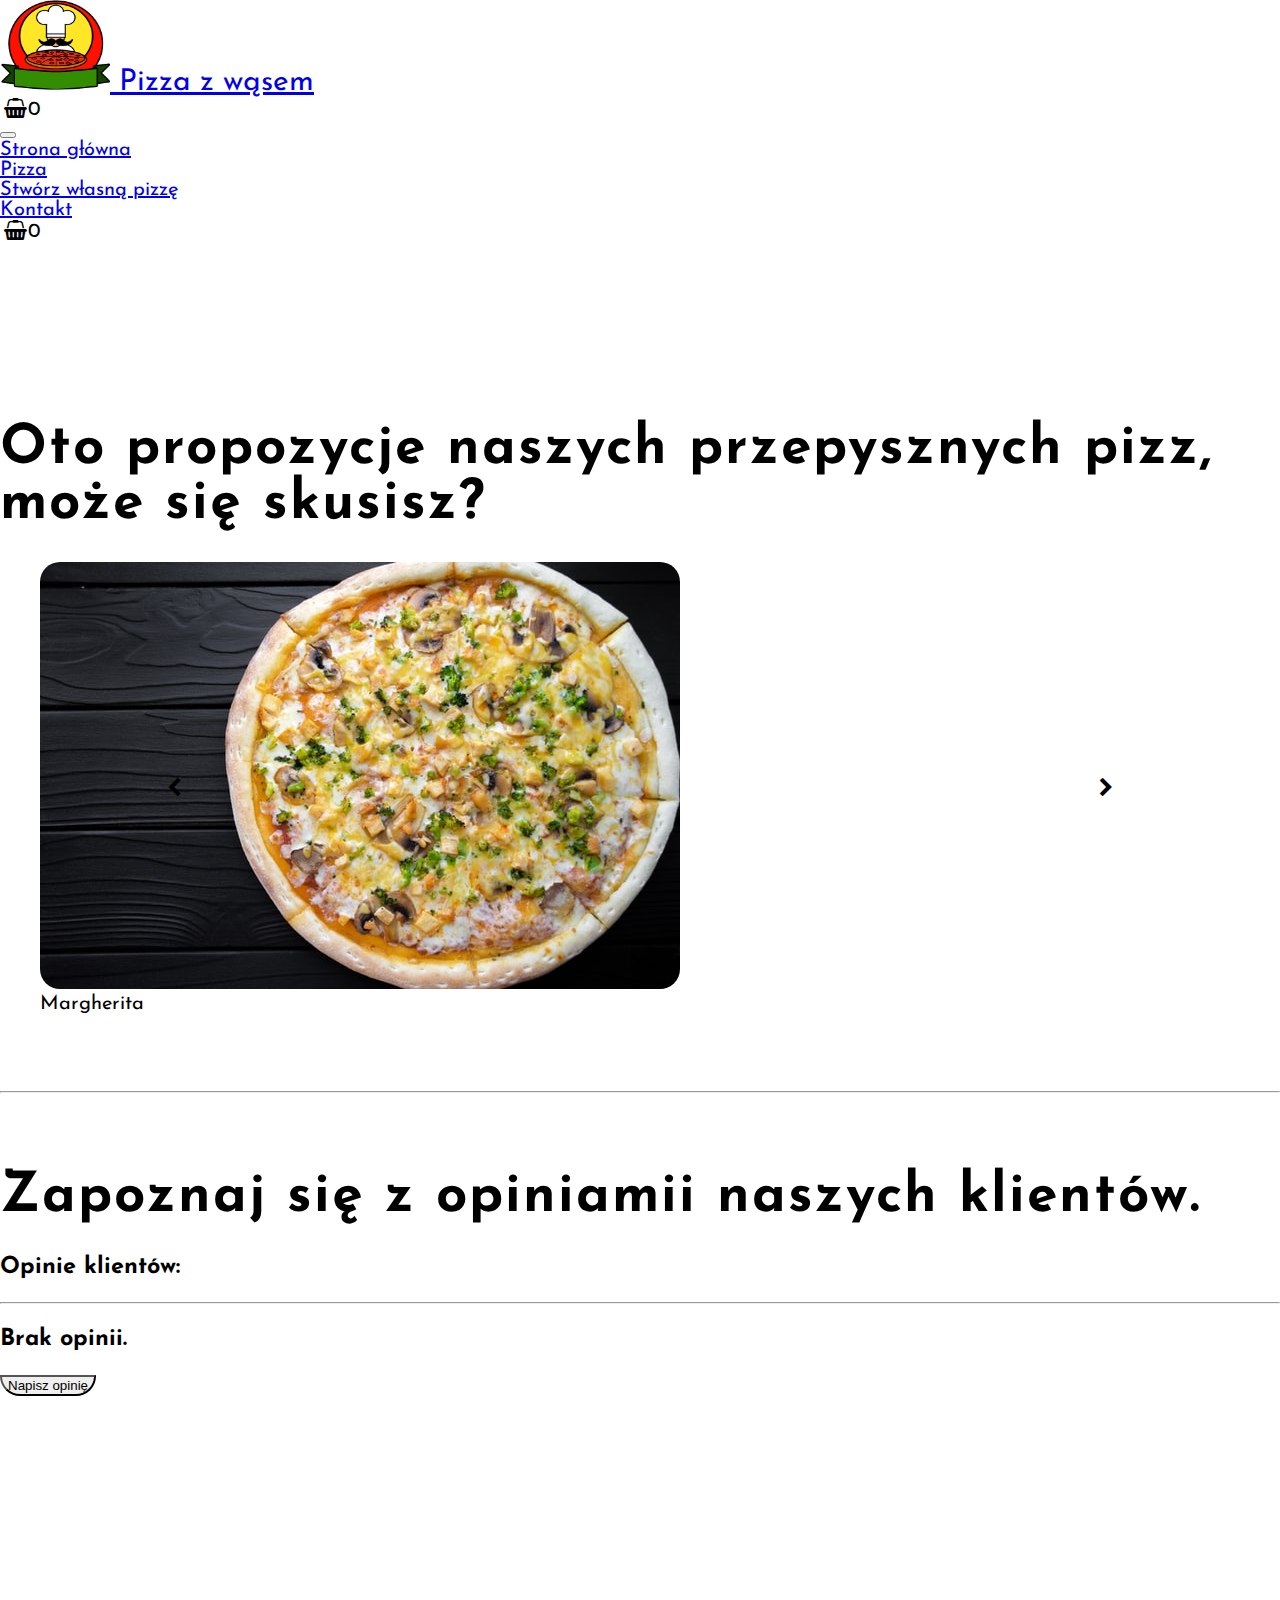
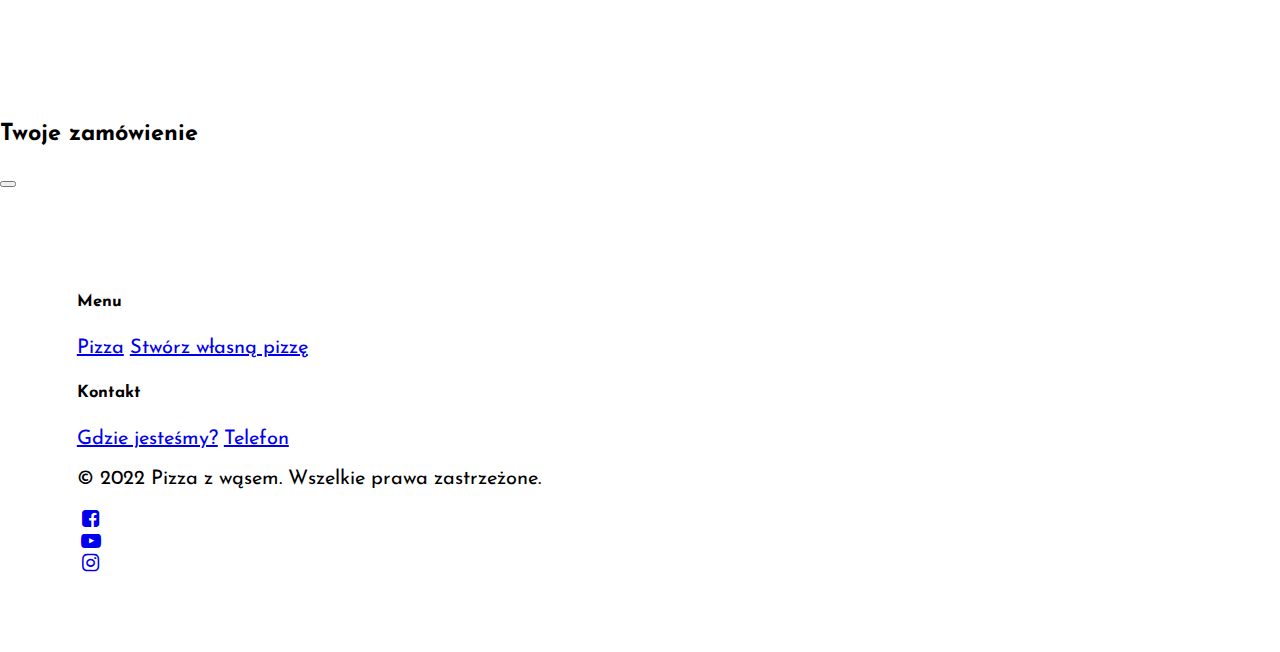
<file: index.html>
<!DOCTYPE html>
<html lang="pl">
    <head>
        <meta charset="UTF-8">
        <meta http-equiv="X-UA-Compatible" content="IE=edge">
        <meta name="viewport" content="width=device-width, initial-scale=1.0">
        <title>Pizza z wąsem</title>

        <link href="https://cdn.jsdelivr.net/npm/bootstrap@5.1.3/dist/css/bootstrap.min.css" rel="stylesheet" integrity="sha384-1BmE4kWBq78iYhFldvKuhfTAU6auU8tT94WrHftjDbrCEXSU1oBoqyl2QvZ6jIW3" crossorigin="anonymous">
        <link rel="stylesheet" href="./style.css">
        <link href="https://fonts.googleapis.com/css2?family=Josefin+Sans:wght@400;700&display=swap" rel="stylesheet">
        <link rel="stylesheet" href="./fontello/css/fontello.css">
    </head>
   
    <body onload="setInterval(slider, 5000)">    
        <header class="navbar-mb">
            <nav class="navbar navbar-expand-lg navbar-light bg-light fixed-top">
                <div class="container-fluid">
                    <a class="navbar-brand m-0 logo-fs" style="font-size: 30px;" href="./index.html"><img class="logo-brand-fs" src="./logo.png" alt="" width="110" height="90"> Pizza z wąsem</a>
                    <div class="d-lg-none" style="width: 125px">
                        <a class="text-dark link-hover text-decoration-none" data-bs-toggle="offcanvas" data-bs-target="#offcanvasRight" aria-controls="offcanvasRight"><i class="icon-shopping-basket fs-2"></i></a><span class="text-dark fs-2 user-select-none" style="width: 82px;">0</span>
                    </div>
                    <button class="navbar-toggler" type="button" data-bs-toggle="collapse" data-bs-target="#navbar" aria-controls="navbarNav" aria-label="Toggle navigation">
                        <span class="navbar-toggler-icon"></span>
                    </button>
                    <div class="collapse navbar-collapse justify-content-center" id="navbar">
                        <ul class="navbar-nav">
                            <li class="nav-item">
                                <a class="nav-link link-hover text-dark me-2" href="./index.html">Strona główna</a>
                            </li>
                            <li class="nav-item">
                                <a class="nav-link link-hover text-dark me-2" href="./pizza_page.html">Pizza</a>
                            </li>
                            <li class="nav-item">
                                <a class="nav-link link-hover text-dark me-2" href="./create_own_pizza.html">Stwórz własną pizzę</a>
                            </li>
                            <li class="nav-item">
                                <a class="nav-link link-hover text-dark me-5" href="./contact.html">Kontakt</a>
                            </li>
                        </ul>
                        <div class="d-none d-lg-block" style="width: 125px">
                            <a class="text-dark link-hover text-decoration-none" data-bs-toggle="offcanvas" data-bs-target="#offcanvasRight" aria-controls="offcanvasRight"><i class="icon-shopping-basket fs-2"></i></a><span class="text-dark fs-2 user-select-none" style="width: 82px;">0</span>
                        </div>
                    </div>
                </div>
            </nav>
        </header> 

        <main>
            <div class="container text-center text-dark">
                <section>
                    <header class="col-10 offset-1">                       
                        <h1 class="mt-5 mb-5">Oto propozycje naszych przepysznych pizz, może się skusisz?</h1>                                            
                    </header>                   
                    <figure>
                        <div class="slider-img">
                            <img class="slider col-10 border-radius" src="./pizza_images/pizza1.jpg" alt="Pizza">  
                            <div class="arrow-left"><i class="icon-left-open  fs-1 text-light opacity-75" style="cursor: pointer;"></i></div>
                            <div class="arrow-right" ><i class="icon-right-open fs-1 text-light opacity-75" style="cursor: pointer;"></i></div>
                        </div>
                        <figcaption class="sliderName mt-3 fs-3">
                            Margherita
                        </figcaption>
                    </figure>                                 
                </section>
                <hr class="hr-my col-10 offset-1">
                <section>
                    <header class="col-10 offset-1">
                        <h2>Zapoznaj się z opiniamii naszych klientów.</h2>
                    </header>
                    <div class="d-flex justify-content-center" style="height: 444px;">
                        <div class="opinions border border-1 border-radius p-2 col-10 bg-light position-relative" style="border-color:  rgba(0,0,0,.125);">                          
                            <h3 class="h2">Opinie klientów:</h2>  
                            <hr>
                            <div class="users-opinions">
                                <h3 class="my-5">Brak opinii.</h3>
                            </div>   
                            <ul class="users-opinions-list text-start list-unstyled overflow-auto" style="max-height: 300px;"></ul>             
                            <button class="btn btn-dark btn-add-opinion position-absolute fixed-bottom btn-border-radius" type="button" onclick="addOpinion()">Napisz opinię</button>                                         
                        </div> 
                    </div>
                </section>
                <aside>
                    <div class="offcanvas offcanvas-end bg-light" tabindex="-1" id="offcanvasRight" aria-labelledby="offcanvasRightLabel">
                        <div class="offcanvas-header ">
                            <h3 class="offcanvas-title h2" id="offcanvasRightLabel">Twoje zamówienie</h3>
                            <button type="button" class="btn-close text-reset" data-bs-dismiss="offcanvas" aria-label="Close"></button>
                        </div>
                        <div class="offcanvas-body">
                            
                        </div>
                    </div>
                </aside>
            </div>
        </main>

        <footer class="footer-edit bg-light text-dark mt-5">
            <div class="row">
                <div class="col-sm-6 col-xl-2 m-0 mb-5 mb-xl-0">
                    <h5 class="fw-bold p-0"> Menu</h5>
                    <a class="d-block text-decoration-none text-dark link-hover" href="./pizza_page.html">Pizza</a>
                    <a class="d-block text-decoration-none text-dark link-hover" href="./create_own_pizza.html">Stwórz własną pizzę</a>
                </div>
                <div class="col-sm-6 col-xl-2 m-0 mb-5 mb-xl-0">
                    <h5 class="fw-bold p-0">Kontakt</h5>
                    <a class="d-block text-decoration-none text-dark link-hover" href="./contact.html">Gdzie jesteśmy?</a>
                    <a class="d-block text-decoration-none text-dark link-hover" href="./contact.html">Telefon</a>
                </div>
                <div class="col-sm-12 order-5 order-xl-0 mt-5 mt-xl-0 col-xl-2 offset-xl-1 text-xl-center">
                    <p class="text-dark">&copy; 2022 Pizza z wąsem. Wszelkie prawa zastrzeżone.</p>
                </div>
                <div class="col-2 col-sm-2 col-xl-1 offset-xl-2 text-xl-center fs-1">
                    <a class="text-decoration-none text-dark link-hover" href="https://www.facebook.com/" target="_blank"><i class="icon-facebook-squared"></i></a>
                </div>
                <div class="col-2 col-sm-2 col-xl-1 text-xl-center fs-1">
                    <a class="text-decoration-none text-dark link-hover" href="https://www.youtube.com/" target="_blank"><i class="icon-youtube-play"></i></a>
                </div>
                <div class="col-2 col-sm-2 col-xl-1 text-xl-center fs-1">
                    <a class="text-decoration-none text-dark link-hover" href="https://www.instagram.com/" target="_blank"><i class="icon-instagram"></i></a>
                </div>
            </div>
        </footer>
     
        <script src="https://cdn.jsdelivr.net/npm/bootstrap@5.1.3/dist/js/bootstrap.bundle.min.js" integrity="sha384-ka7Sk0Gln4gmtz2MlQnikT1wXgYsOg+OMhuP+IlRH9sENBO0LRn5q+8nbTov4+1p" crossorigin="anonymous"></script>
        <script src="script.js"></script>
    </body>
</html>
</file>
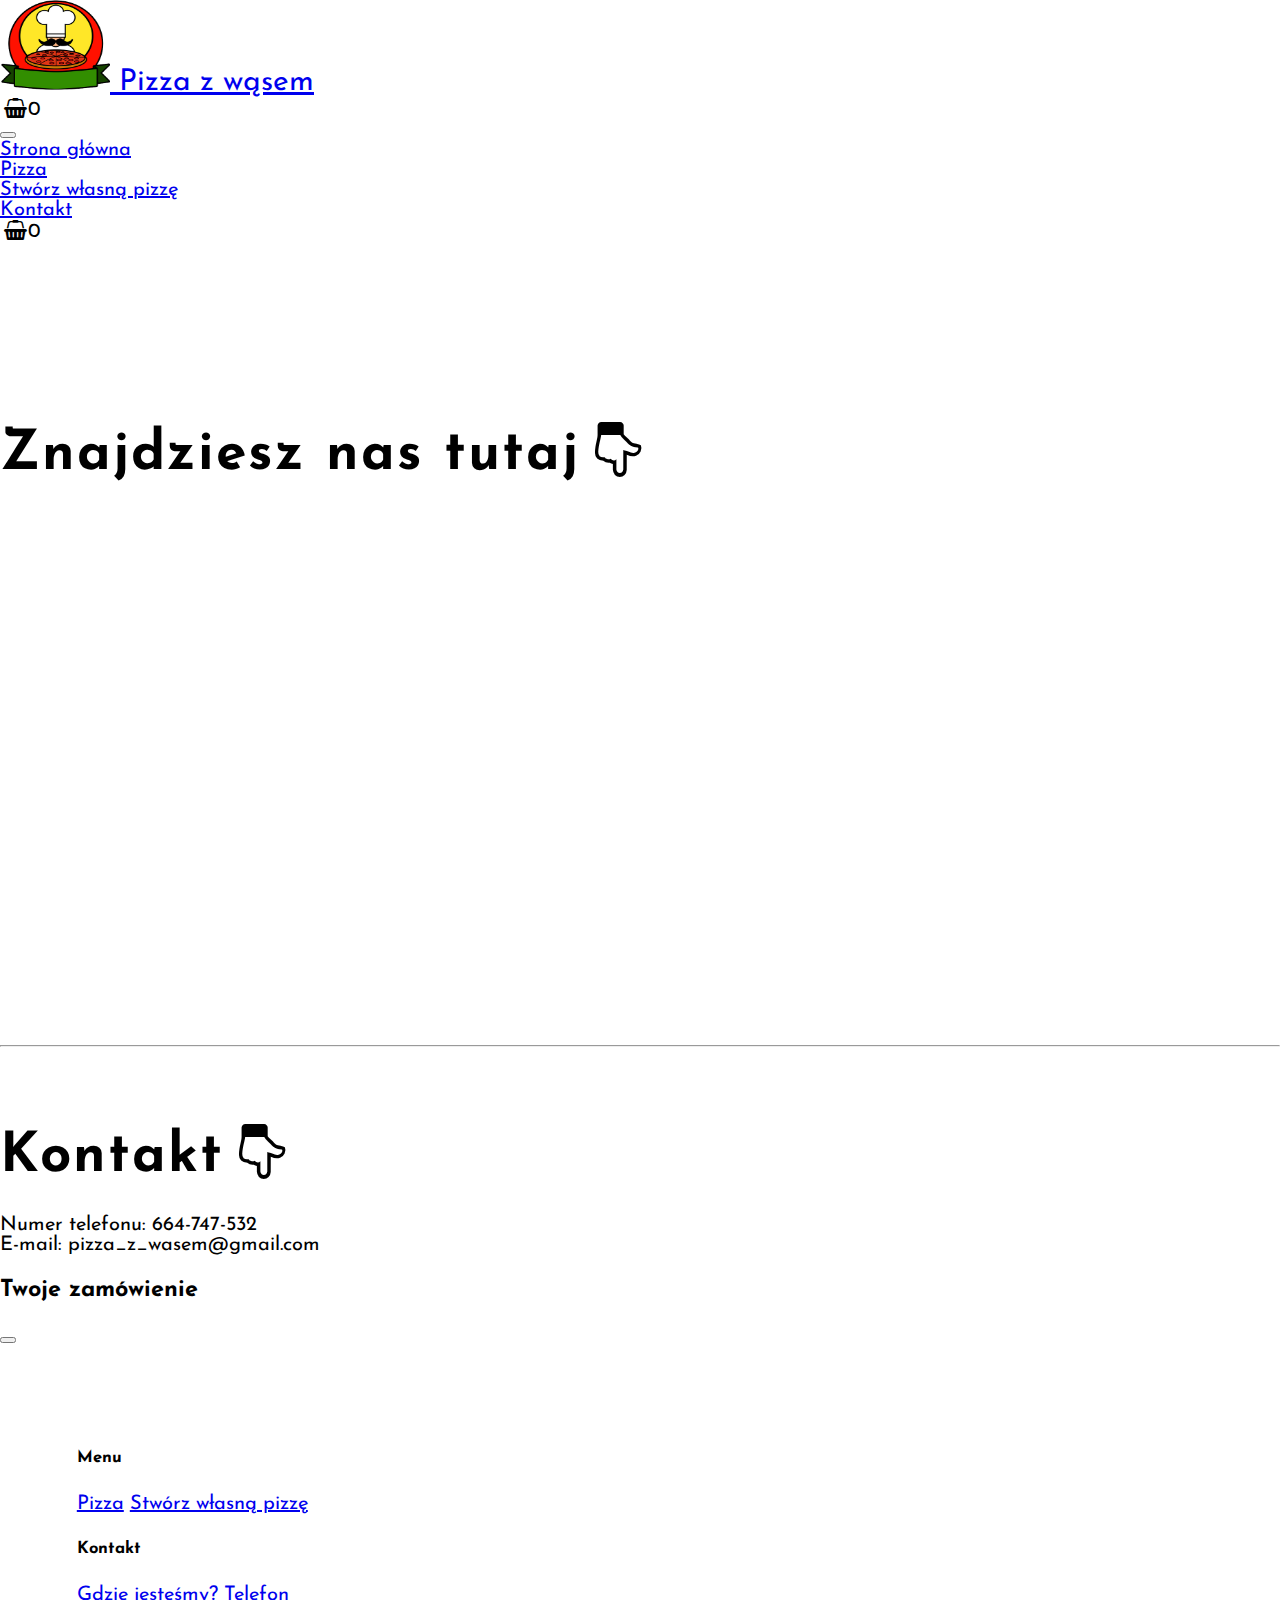
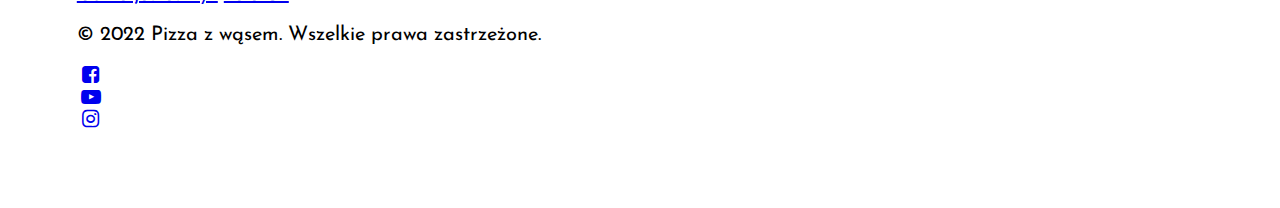
<file: contact.html>
<!DOCTYPE html>
<html lang="pl">
    <head>
        <meta charset="UTF-8">
        <meta http-equiv="X-UA-Compatible" content="IE=edge">
        <meta name="viewport" content="width=device-width, initial-scale=1.0">
        <title>Pizza z wąsem</title>

        <link href="https://cdn.jsdelivr.net/npm/bootstrap@5.1.3/dist/css/bootstrap.min.css" rel="stylesheet" integrity="sha384-1BmE4kWBq78iYhFldvKuhfTAU6auU8tT94WrHftjDbrCEXSU1oBoqyl2QvZ6jIW3" crossorigin="anonymous">
        <link rel="stylesheet" href="./style.css">
        <link href="https://fonts.googleapis.com/css2?family=Josefin+Sans:wght@400;700&display=swap" rel="stylesheet">
        <link rel="stylesheet" href="./fontello/css/fontello.css">
    </head>
   
    <body>    
        <header class="navbar-mb">
            <nav class="navbar navbar-expand-lg navbar-light bg-light fixed-top">
                <div class="container-fluid">
                    <a class="navbar-brand m-0 logo-fs" style="font-size: 30px;" href="./index.html"><img class="logo-brand-fs" src="./logo.png" alt="" width="110" height="90"> Pizza z wąsem</a>
                    <div class="d-lg-none" style="width: 125px">
                        <a class="text-dark link-hover text-decoration-none" data-bs-toggle="offcanvas" data-bs-target="#offcanvasRight" aria-controls="offcanvasRight"><i class="icon-shopping-basket fs-2"></i></a><span class="text-dark fs-2 user-select-none" style="width: 82px;">0</span>
                    </div>
                    <button class="navbar-toggler" type="button" data-bs-toggle="collapse" data-bs-target="#navbar" aria-controls="navbarNav" aria-label="Toggle navigation">
                        <span class="navbar-toggler-icon"></span>
                    </button>
                    <div class="collapse navbar-collapse justify-content-center" id="navbar">
                        <ul class="navbar-nav">
                            <li class="nav-item">
                                <a class="nav-link link-hover text-dark me-2" href="./index.html">Strona główna</a>
                            </li>
                            <li class="nav-item">
                                <a class="nav-link link-hover text-dark me-2" href="./pizza_page.html">Pizza</a>
                            </li>
                            <li class="nav-item">
                                <a class="nav-link link-hover text-dark me-2" href="./create_own_pizza.html">Stwórz własną pizzę</a>
                            </li>
                            <li class="nav-item">
                                <a class="nav-link link-hover text-dark me-5" href="./contact.html">Kontakt</a>
                            </li>
                        </ul>
                        <div class="d-none d-lg-block" style="width: 125px">
                            <a class="text-dark link-hover text-decoration-none" data-bs-toggle="offcanvas" data-bs-target="#offcanvasRight" aria-controls="offcanvasRight"><i class="icon-shopping-basket fs-2"></i></a><span class="text-dark fs-2 user-select-none" style="width: 82px;">0</span>
                        </div>
                    </div>
                </div>
            </nav>
        </header> 

        <main class="mb-5">
            <div class="container text-center text-dark">
                <section> 
                    <div class="col-12">
                        <header class="text-center">
                            <h1 class="stworzPizzeH1">Znajdziesz nas tutaj<i class="icon-down-hand"></i></h1>
                        </header> 
                        <iframe src="https://www.google.com/maps/embed?pb=!1m18!1m12!1m3!1d2507.2395288494567!2d19.441856616305902!3d51.06712825061807!2m3!1f0!2f0!3f0!3m2!1i1024!2i768!4f13.1!3m3!1m2!1s0x4717555fa075af7b%3A0x3b0b2f254071c6f2!2splac%203%20Maja%2C%2097-500%20Radomsko!5e0!3m2!1spl!2spl!4v1640969311524!5m2!1spl!2spl" width="100%" height="450" style="border:0;" allowfullscreen="" loading="lazy"></iframe>
                    </div>
                </section>
                <hr class="hr-my">
                <section>
                    <div class="col-12">
                        <header class="text-center">
                            <h1>Kontakt<i class="icon-down-hand"></i></h1>
                        </header> 
                        <ul class="fs-4 text-start">
                            <li>Numer telefonu: 664-747-532</li>
                            <li>E-mail: pizza_z_wasem@gmail.com</li>
                        </ul>
                    </div>
                </section> 
                <aside>
                    <div class="offcanvas offcanvas-end bg-light" tabindex="-1" id="offcanvasRight" aria-labelledby="offcanvasRightLabel">
                        <div class="offcanvas-header ">
                            <h3 class="offcanvas-title h2" id="offcanvasRightLabel">Twoje zamówienie</h3>
                            <button type="button" class="btn-close text-reset" data-bs-dismiss="offcanvas" aria-label="Close"></button>
                        </div>
                        <div class="offcanvas-body">
                            
                        </div>
                    </div>
                </aside>
            </div>
        </main>

        <footer class="footer-edit bg-light text-dark mt-5">
            <div class="row">
                <div class="col-sm-6 col-xl-2 m-0 mb-5 mb-xl-0">
                    <h5 class="fw-bold p-0"> Menu</h5>
                    <a class="d-block text-decoration-none text-dark link-hover" href="./pizza_page.html">Pizza</a>
                    <a class="d-block text-decoration-none text-dark link-hover" href="./create_own_pizza.html">Stwórz własną pizzę</a>
                </div>
                <div class="col-sm-6 col-xl-2 m-0 mb-5 mb-xl-0">
                    <h5 class="fw-bold p-0">Kontakt</h5>
                    <a class="d-block text-decoration-none text-dark link-hover" href="./contact.html">Gdzie jesteśmy?</a>
                    <a class="d-block text-decoration-none text-dark link-hover" href="./contact.html">Telefon</a>
                </div>
                <div class="col-sm-12 order-5 order-xl-0 mt-5 mt-xl-0 col-xl-2 offset-xl-1 text-xl-center">
                    <p class="text-dark">&copy; 2022 Pizza z wąsem. Wszelkie prawa zastrzeżone.</p>
                </div>
                <div class="col-2 col-sm-2 col-xl-1 offset-xl-2 text-xl-center fs-1">
                    <a class="text-decoration-none text-dark link-hover" href="https://www.facebook.com/" target="_blank"><i class="icon-facebook-squared"></i></a>
                </div>
                <div class="col-2 col-sm-2 col-xl-1 text-xl-center fs-1">
                    <a class="text-decoration-none text-dark link-hover" href="https://www.youtube.com/" target="_blank"><i class="icon-youtube-play"></i></a>
                </div>
                <div class="col-2 col-sm-2 col-xl-1 text-xl-center fs-1">
                    <a class="text-decoration-none text-dark link-hover" href="https://www.instagram.com/" target="_blank"><i class="icon-instagram"></i></a>
                </div>
            </div>
        </footer>
     
        <script src="https://cdn.jsdelivr.net/npm/bootstrap@5.1.3/dist/js/bootstrap.bundle.min.js" integrity="sha384-ka7Sk0Gln4gmtz2MlQnikT1wXgYsOg+OMhuP+IlRH9sENBO0LRn5q+8nbTov4+1p" crossorigin="anonymous"></script>
        <script src="script.js"></script>
    </body>
</html>
</file>
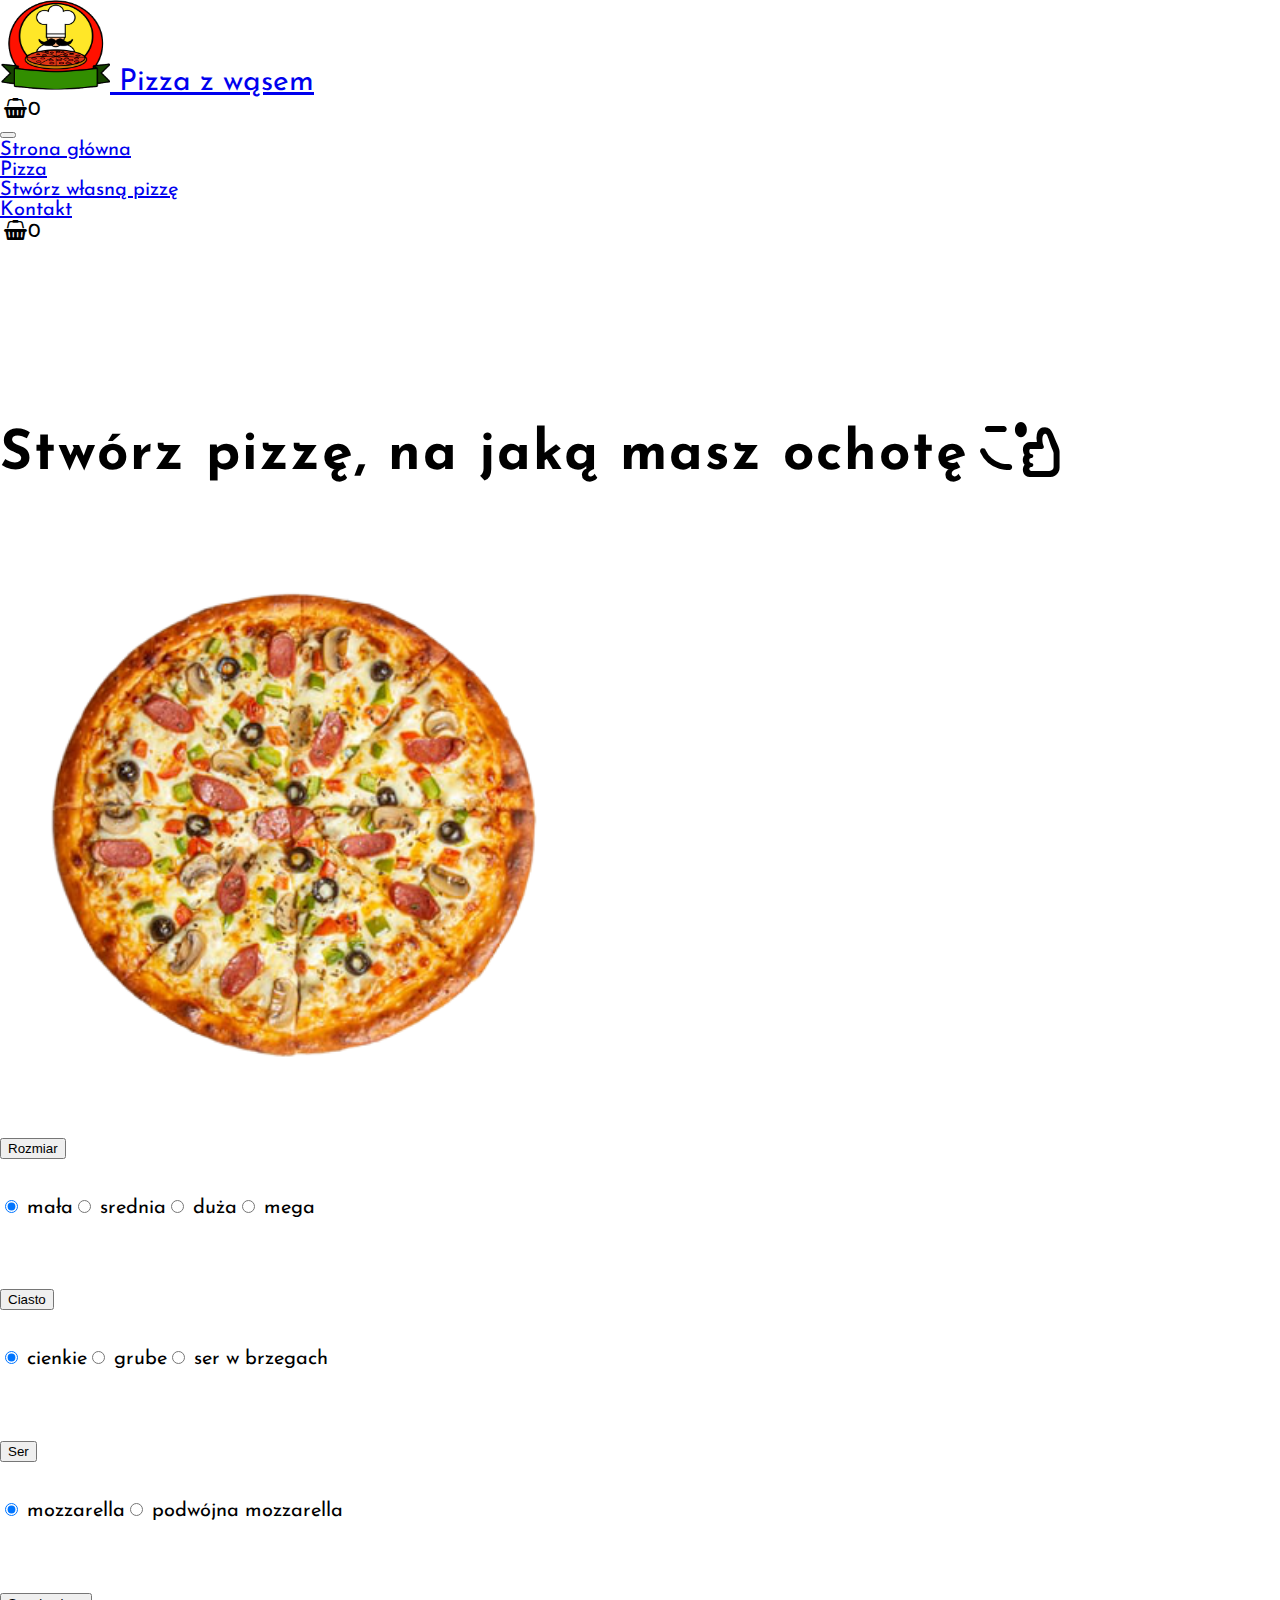
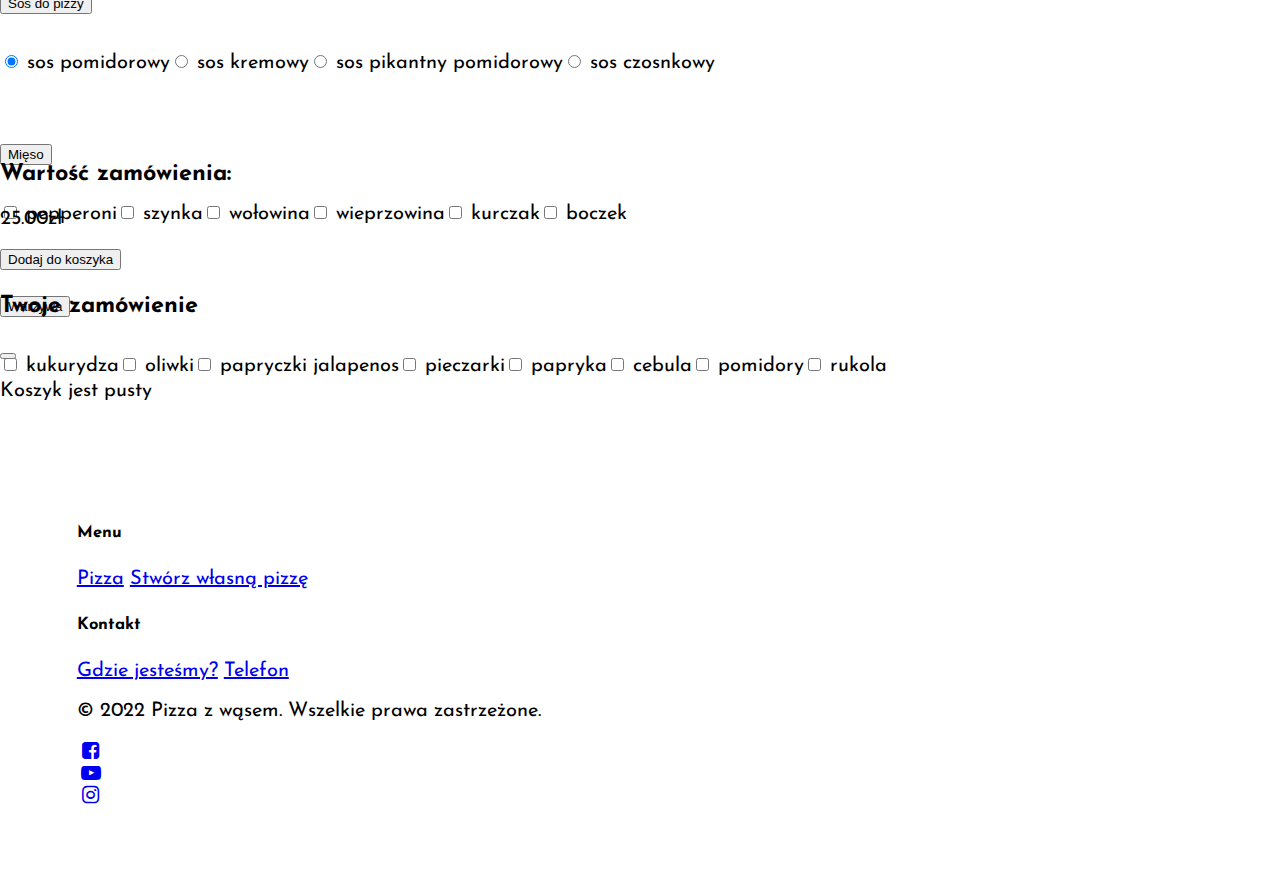
<file: create_own_pizza.html>
<!DOCTYPE html>
<html lang="pl">
    <head>
        <meta charset="UTF-8">
        <meta http-equiv="X-UA-Compatible" content="IE=edge">
        <meta name="viewport" content="width=device-width, initial-scale=1.0">
        <title>Pizza z wąsem</title>

        <link href="https://cdn.jsdelivr.net/npm/bootstrap@5.1.3/dist/css/bootstrap.min.css" rel="stylesheet" integrity="sha384-1BmE4kWBq78iYhFldvKuhfTAU6auU8tT94WrHftjDbrCEXSU1oBoqyl2QvZ6jIW3" crossorigin="anonymous">
        <link rel="stylesheet" href="./style.css">
        <link href="https://fonts.googleapis.com/css2?family=Josefin+Sans:wght@400;700&display=swap" rel="stylesheet">
        <link rel="stylesheet" href="./fontello/css/fontello.css">
    </head>
   
    <body onload="ingredientsToYourOwnPizza(), yourOwnPizzaChecked()">    
        <header class="navbar-mb">
            <nav class="navbar navbar-expand-lg navbar-light bg-light fixed-top">
                <div class="container-fluid">
                    <a class="navbar-brand m-0 logo-fs" style="font-size: 30px;" href="./index.html"><img class="logo-brand-fs" src="./logo.png" alt="" width="110" height="90"> Pizza z wąsem</a>
                    <div class="d-lg-none" style="width: 125px">
                        <a class="text-dark link-hover text-decoration-none" data-bs-toggle="offcanvas" data-bs-target="#offcanvasRight" aria-controls="offcanvasRight"><i class="icon-shopping-basket fs-2"></i></a><span class="text-dark fs-2 user-select-none order-counter" style="width: 82px;">0</span>
                    </div>
                    <button class="navbar-toggler" type="button" data-bs-toggle="collapse" data-bs-target="#navbar" aria-controls="navbarNav" aria-label="Toggle navigation">
                        <span class="navbar-toggler-icon"></span>
                    </button>
                    <div class="collapse navbar-collapse justify-content-center" id="navbar">
                        <ul class="navbar-nav">
                            <li class="nav-item">
                                <a class="nav-link link-hover text-dark me-2" href="./index.html">Strona główna</a>
                            </li>
                            <li class="nav-item">
                                <a class="nav-link link-hover text-dark me-2" href="./pizza_page.html">Pizza</a>
                            </li>
                            <li class="nav-item">
                                <a class="nav-link link-hover text-dark me-2" href="./create_own_pizza.html">Stwórz własną pizzę</a>
                            </li>
                            <li class="nav-item">
                                <a class="nav-link link-hover text-dark me-5" href="./contact.html">Kontakt</a>
                            </li>
                        </ul>
                        <div class="d-none d-lg-block" style="width: 125px">
                            <a class="text-dark link-hover text-decoration-none" data-bs-toggle="offcanvas" data-bs-target="#offcanvasRight" aria-controls="offcanvasRight"><i class="icon-shopping-basket fs-2"></i></a><span class="text-dark fs-2 user-select-none order-counter" style="width: 82px;">0</span>
                        </div>
                    </div>
                </div>
            </nav>
        </header> 

        <main>
            <div class="text-center text-dark overflow-hidden">
                <section>
                    <header class="col-10 offset-1">                       
                        <h1 class="mt-5 mb-5">Stwórz pizzę, na jaką masz ochotę<i class="icon-emo-thumbsup"></i></h1>                                            
                    </header>
                    <div class="row own-pizza-mt">
                        <figure class="col-5 mt-5 d-flex justify-content-center">
                            <div class="position-relative" style="height: 483.13px; width: 503.8px;"> 
                                <img src="./pizzaKreator.png" alt="Pizza" width="100%">
                                <div class="own-pizza-div-plus">
                                    <i class="icon-plus own-pizza-plus text-light"></i>
                                </div>
                                <div class="own-pizza-div-minus">
                                    <i class="icon-minus own-pizza-minus text-light"></i>
                                </div>
                            </div>
                        </figure>   
                        <div class="create-own-pizza-ingredients col-6 mt-5 row" style="height: 550px;">

                            <div class="accordion col-2 p-0" id="accordionSize">
                                <div class="accordion-item">
                                    <h2 class="accordion-header" id="headingOne">
                                        <button class="accordion-button bg-light text-dark fw-bold" type="button" data-bs-toggle="collapse" data-bs-target="#collapseOne" aria-expanded="true" aria-controls="collapseOne">Rozmiar</button>
                                    </h2>
                                    <div id="collapseOne" class="accordion-collapse collapse show" aria-labelledby="headingOne" data-bs-parent="#accordionSize">
                                        <div class="accordion-body bg-light size"></div>
                                    </div>
                                </div>
                            </div>

                            <div class="accordion col-2 p-0" id="accordionDough">
                                <div class="accordion-item">
                                    <h2 class="accordion-header" id="headingTwo">
                                        <button class="accordion-button bg-light text-dark fw-bold" type="button" data-bs-toggle="collapse" data-bs-target="#collapseTwo" aria-expanded="true" aria-controls="collapseTwo">Ciasto</button>
                                    </h2>
                                    <div id="collapseTwo" class="accordion-collapse collapse show" aria-labelledby="headingTwo" data-bs-parent="#accordionDough">
                                        <div class="accordion-body bg-light dough"></div>
                                    </div>
                                </div>
                            </div>

                            <div class="accordion col-2 p-0" id="accordionCheese">
                                <div class="accordion-item">
                                    <h2 class="accordion-header" id="headingThree">
                                        <button class="accordion-button bg-light text-dark fw-bold" type="button" data-bs-toggle="collapse" data-bs-target="#collapseThree" aria-expanded="true" aria-controls="collapseThree">Ser</button>
                                    </h2>
                                    <div id="collapseThree" class="accordion-collapse collapse show" aria-labelledby="headingThree" data-bs-parent="#accordionCheese">
                                        <div class="accordion-body bg-light cheese"></div>
                                    </div>
                                </div>
                            </div>

                            <div class="accordion col-2 p-0" id="accordionSauce">
                                <div class="accordion-item">
                                    <h2 class="accordion-header" id="headingFour">
                                        <button class="accordion-button bg-light text-dark fw-bold" type="button" data-bs-toggle="collapse" data-bs-target="#collapseheadingFour" aria-expanded="false" aria-controls="collapseheadingFour">Sos do pizzy</button>
                                    </h2>
                                    <div id="collapseheadingFour" class="accordion-collapse collapse show" aria-labelledby="headingheadingFour" data-bs-parent="#accordionSauce">
                                        <div class="accordion-body bg-light sauce"></div>
                                    </div>
                                </div>
                            </div>
                            
                            <div class="accordion col-2 p-0" id="accordionMeat">
                                <div class="accordion-item">
                                    <h2 class="accordion-header" id="headingFive">
                                        <button class="accordion-button bg-light text-dark fw-bold" type="button" data-bs-toggle="collapse" data-bs-target="#collapseFive" aria-expanded="false" aria-controls="collapseFive">Mięso</button>
                                    </h2>
                                    <div id="collapseFive" class="accordion-collapse collapse show" aria-labelledby="headingFive" data-bs-parent="#accordionMeat">
                                        <div class="accordion-body bg-light meat"></div>
                                    </div>
                                </div>
                            </div>

                            <div class="accordion col-2 p-0" id="accordionVegetable">
                                <div class="accordion-item">
                                    <h2 class="accordion-header" id="headingSix">
                                        <button class="accordion-button bg-light text-dark fw-bold" type="button" data-bs-toggle="collapse" data-bs-target="#collapseSix" aria-expanded="false" aria-controls="collapseSix">Warzywa</button>
                                    </h2>
                                    <div id="collapseSix" class="accordion-collapse collapse show" aria-labelledby="headingSix" data-bs-parent="#accordionVegetable">
                                        <div class="accordion-body bg-light vegetable"></div>
                                    </div>
                                </div>
                            </div>
                        </div> 

                        <div class="own-pizza-mt mb-5 col-2 offset-5 shadow bg-light p-2">
                            <h3 class="h2">Wartość zamówienia:</h3 class="h2">
                            <div class="order-value">
                                <p class="fs-3 fw">0.00zł</p>
                            </div>
                            <div>
                                <button class="btn btn-dark" type="button" onclick="addOrderToBasket()">Dodaj do koszyka</button>
                            </div>
                        </div>        
                    </div>
                </section>
                <aside>
                    <div class="offcanvas offcanvas-end bg-light" tabindex="-1" id="offcanvasRight" aria-labelledby="offcanvasRightLabel">
                        <div class="offcanvas-header ">
                            <h3 class="offcanvas-title h2" id="offcanvasRightLabel">Twoje zamówienie</h3>
                            <button type="button" class="btn-close text-reset" data-bs-dismiss="offcanvas" aria-label="Close"></button>
                        </div>
                        <div class="offcanvas-body m-0 px-3 text-break text-start text-dark">
                            
                            <div class="whole-order-value">
                                <p>Koszyk jest pusty</p>
                            </div>
                            <div class="basket"></div>
                        </div>
                    </div>
                </aside>
            </div>
        </main>

        <footer class="footer-edit bg-light text-dark mt-5">
            <div class="row">
                <div class="col-sm-6 col-xl-2 m-0 mb-5 mb-xl-0">
                    <h5 class="fw-bold p-0"> Menu</h5>
                    <a class="d-block text-decoration-none text-dark link-hover" href="./pizza_page.html">Pizza</a>
                    <a class="d-block text-decoration-none text-dark link-hover" href="./create_own_pizza.html">Stwórz własną pizzę</a>
                </div>
                <div class="col-sm-6 col-xl-2 m-0 mb-5 mb-xl-0">
                    <h5 class="fw-bold p-0">Kontakt</h5>
                    <a class="d-block text-decoration-none text-dark link-hover" href="./contact.html">Gdzie jesteśmy?</a>
                    <a class="d-block text-decoration-none text-dark link-hover" href="./contact.html">Telefon</a>
                </div>
                <div class="col-sm-12 order-5 order-xl-0 mt-5 mt-xl-0 col-xl-2 offset-xl-1 text-xl-center">
                    <p class="text-dark">&copy; 2022 Pizza z wąsem. Wszelkie prawa zastrzeżone.</p>
                </div>
                <div class="col-2 col-sm-2 col-xl-1 offset-xl-2 text-xl-center fs-1">
                    <a class="text-decoration-none text-dark link-hover" href="https://www.facebook.com/" target="_blank"><i class="icon-facebook-squared"></i></a>
                </div>
                <div class="col-2 col-sm-2 col-xl-1 text-xl-center fs-1">
                    <a class="text-decoration-none text-dark link-hover" href="https://www.youtube.com/" target="_blank"><i class="icon-youtube-play"></i></a>
                </div>
                <div class="col-2 col-sm-2 col-xl-1 text-xl-center fs-1">
                    <a class="text-decoration-none text-dark link-hover" href="https://www.instagram.com/" target="_blank"><i class="icon-instagram"></i></a>
                </div>
            </div>
        </footer>
     
        <script src="https://cdn.jsdelivr.net/npm/bootstrap@5.1.3/dist/js/bootstrap.bundle.min.js" integrity="sha384-ka7Sk0Gln4gmtz2MlQnikT1wXgYsOg+OMhuP+IlRH9sENBO0LRn5q+8nbTov4+1p" crossorigin="anonymous"></script>
        <script src="script.js"></script>
    </body>
</html>
</file>
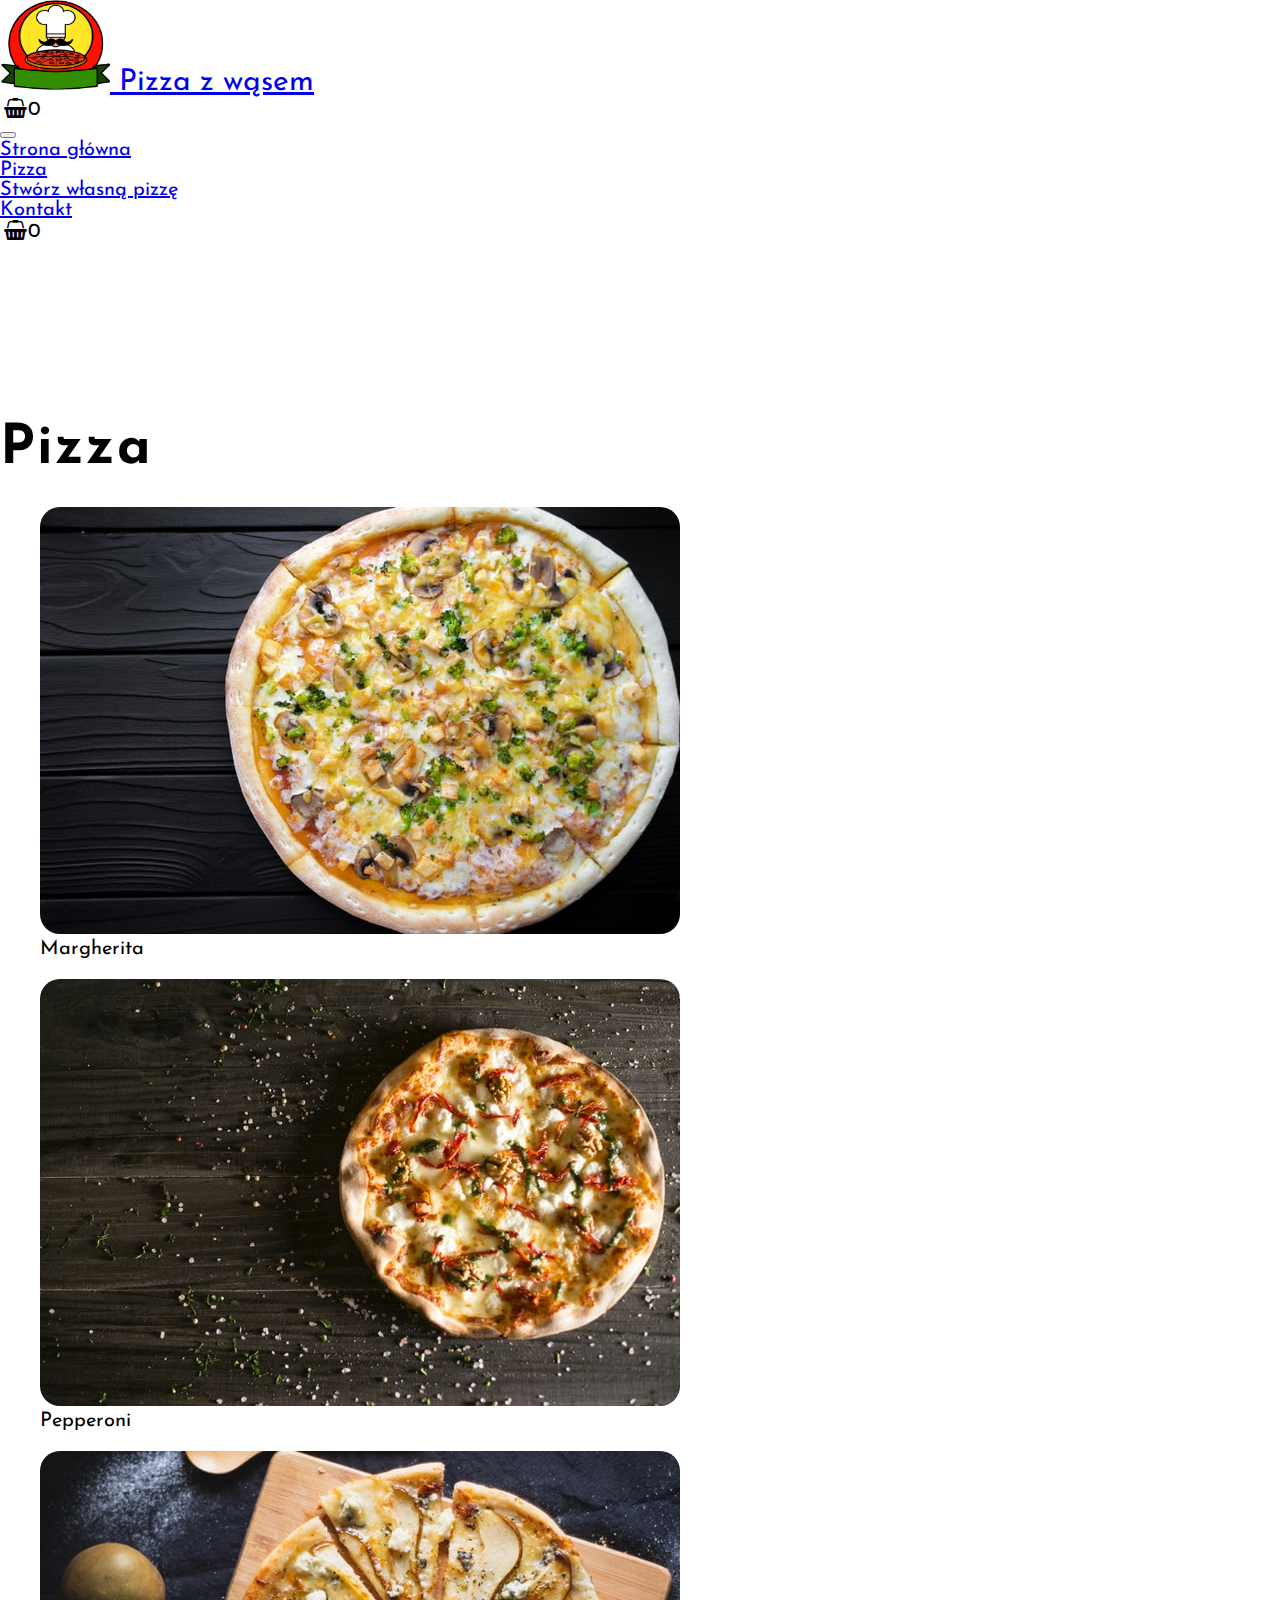
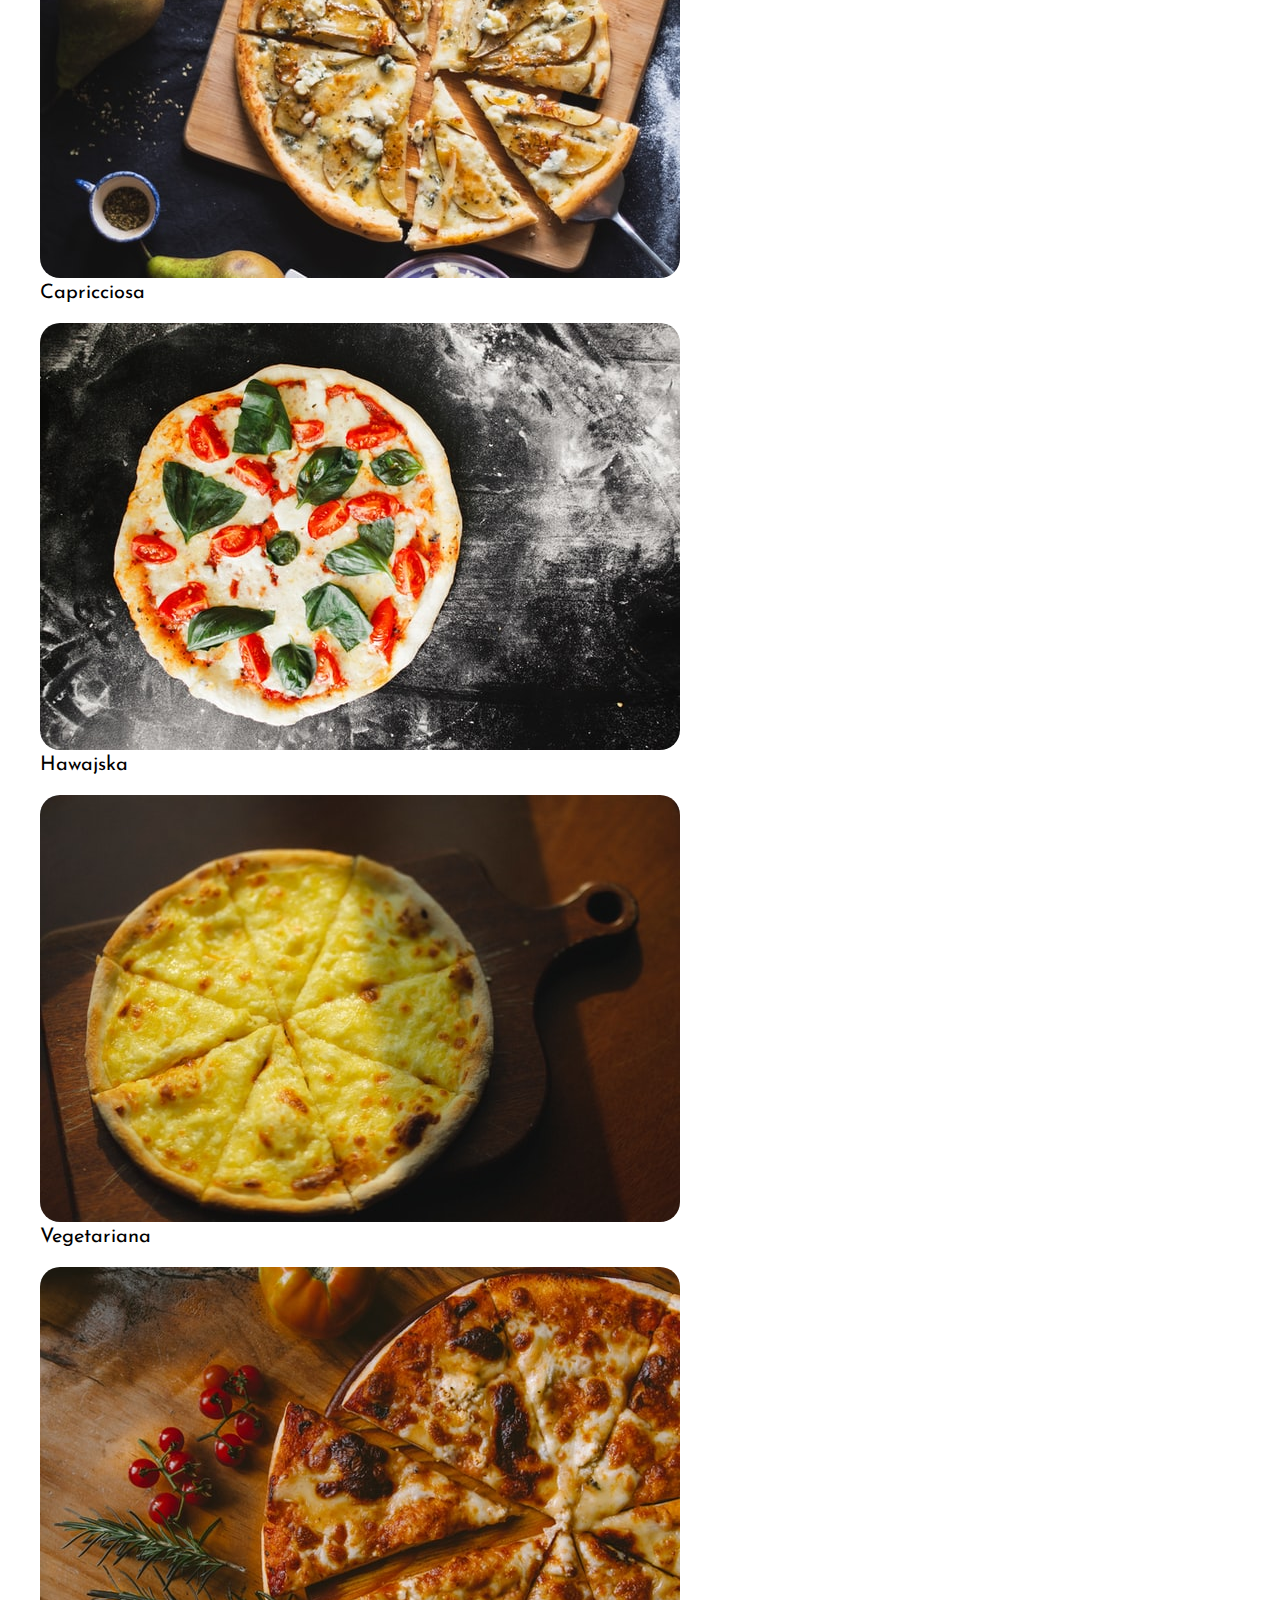
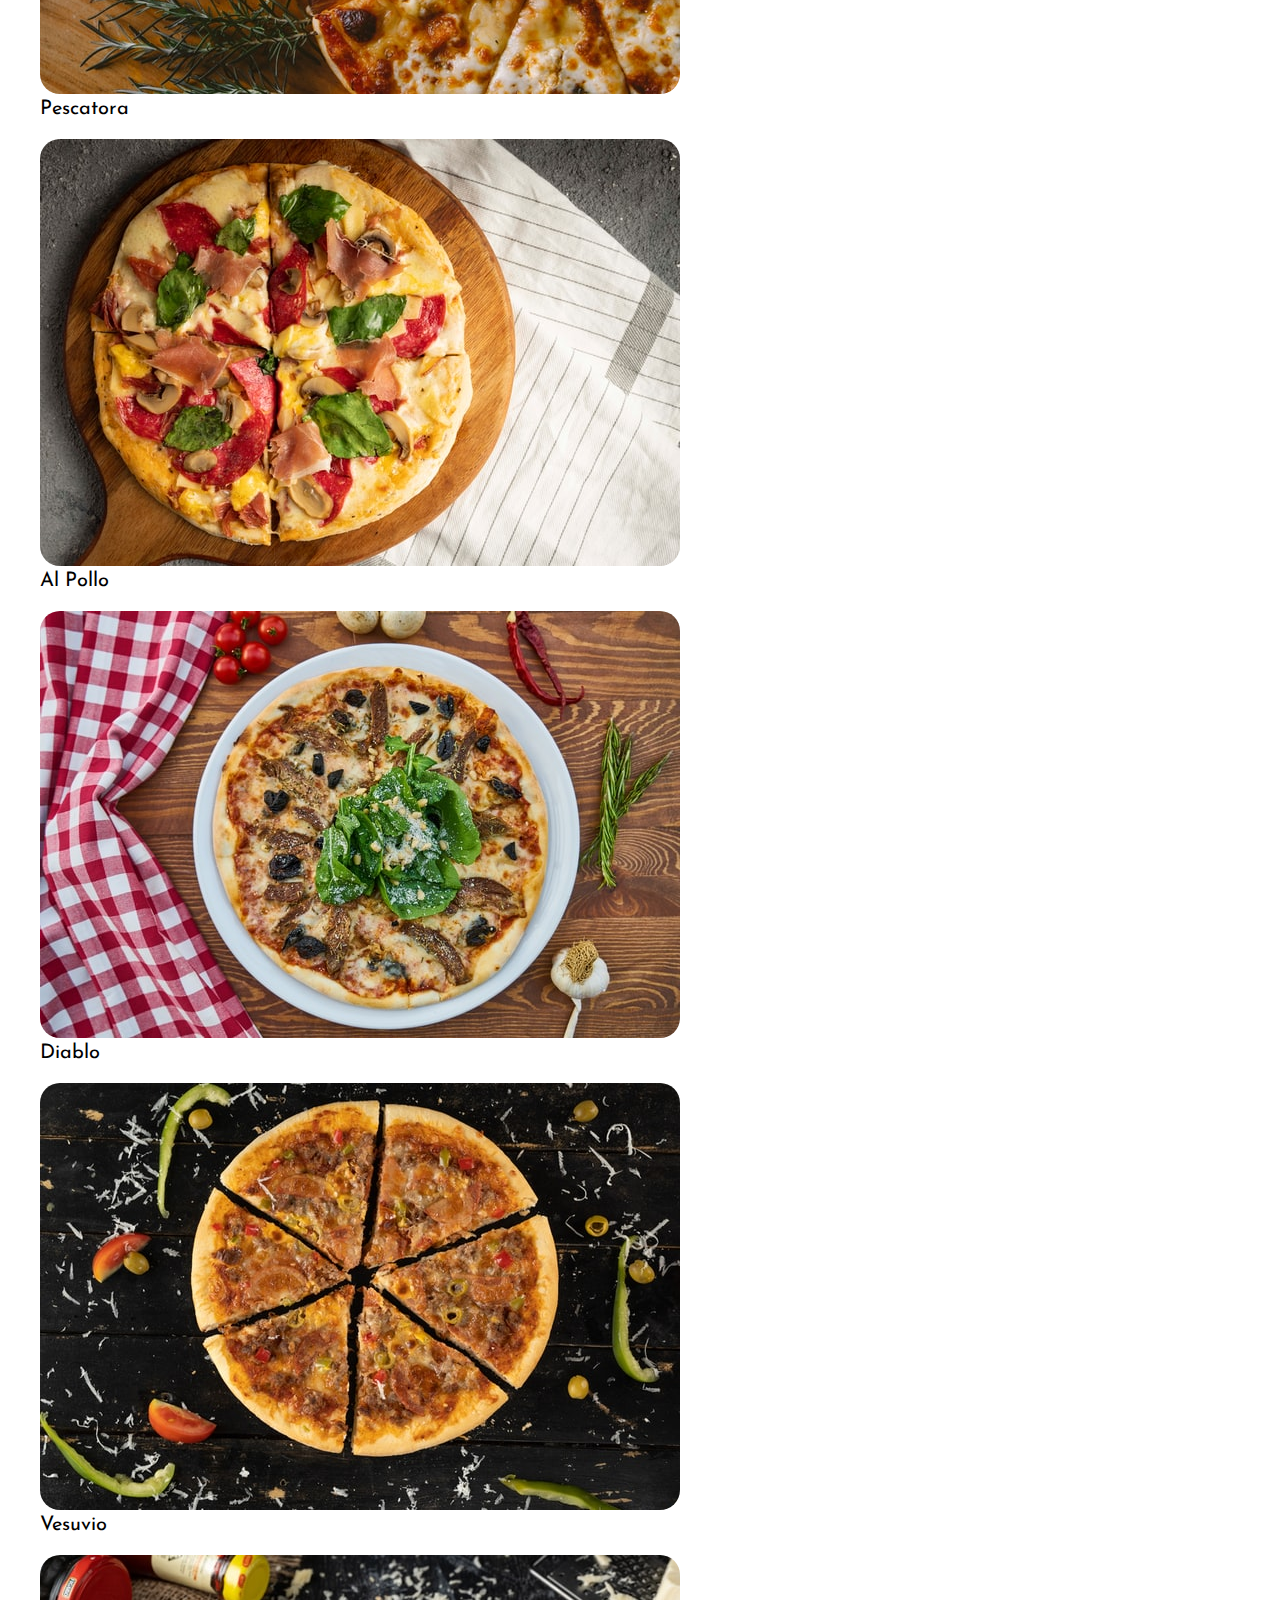
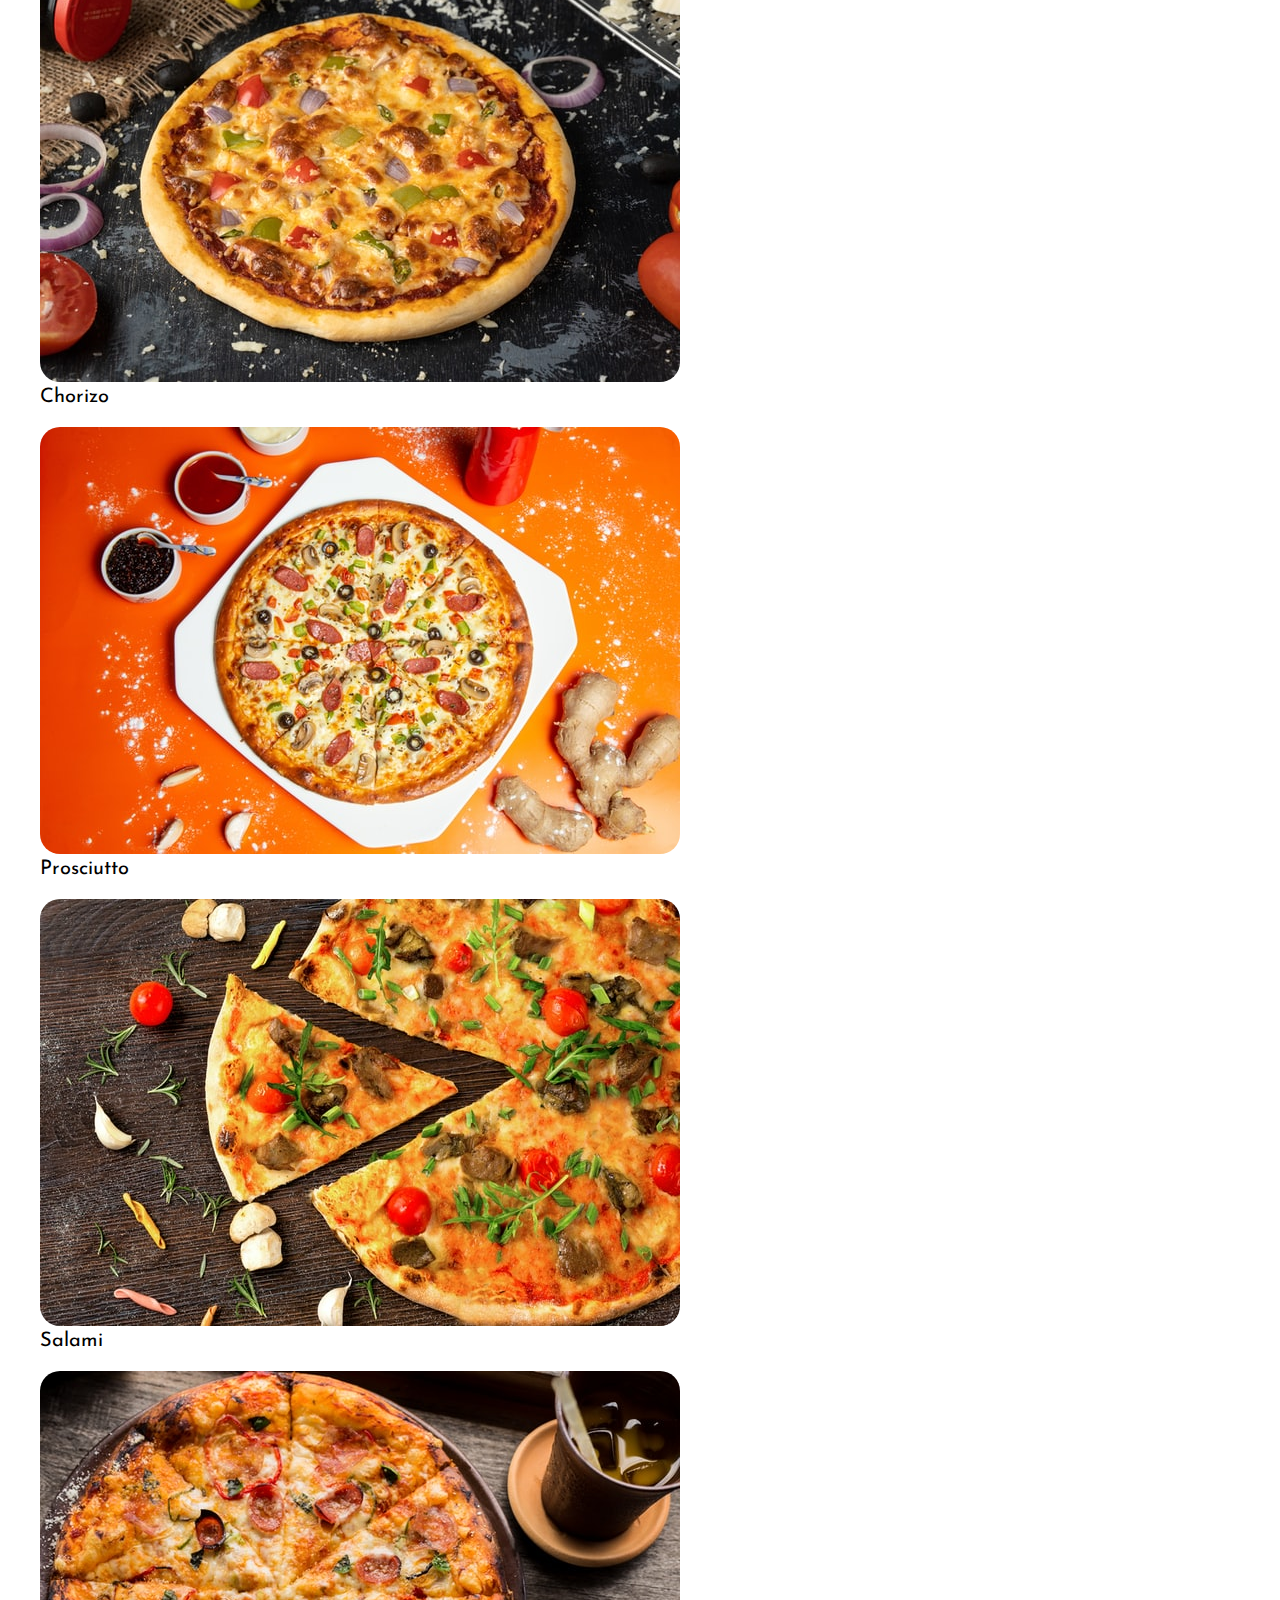
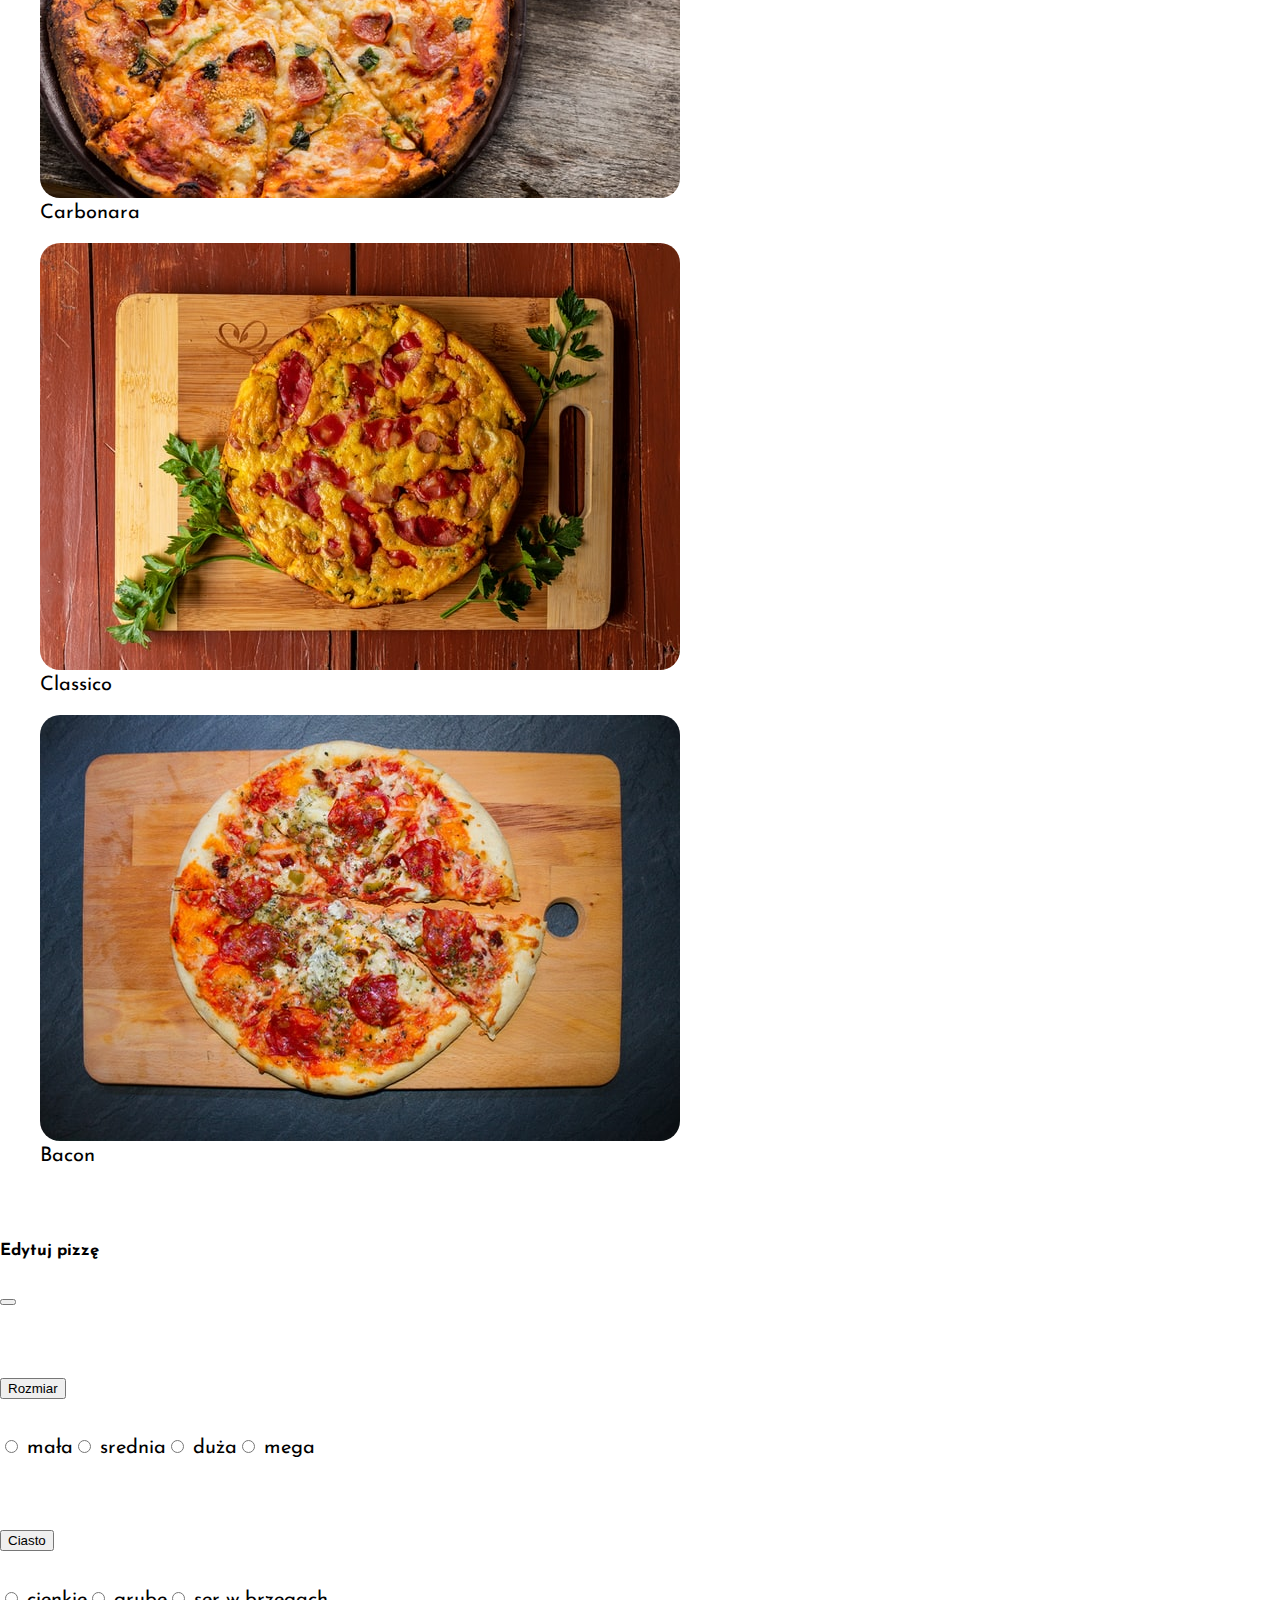
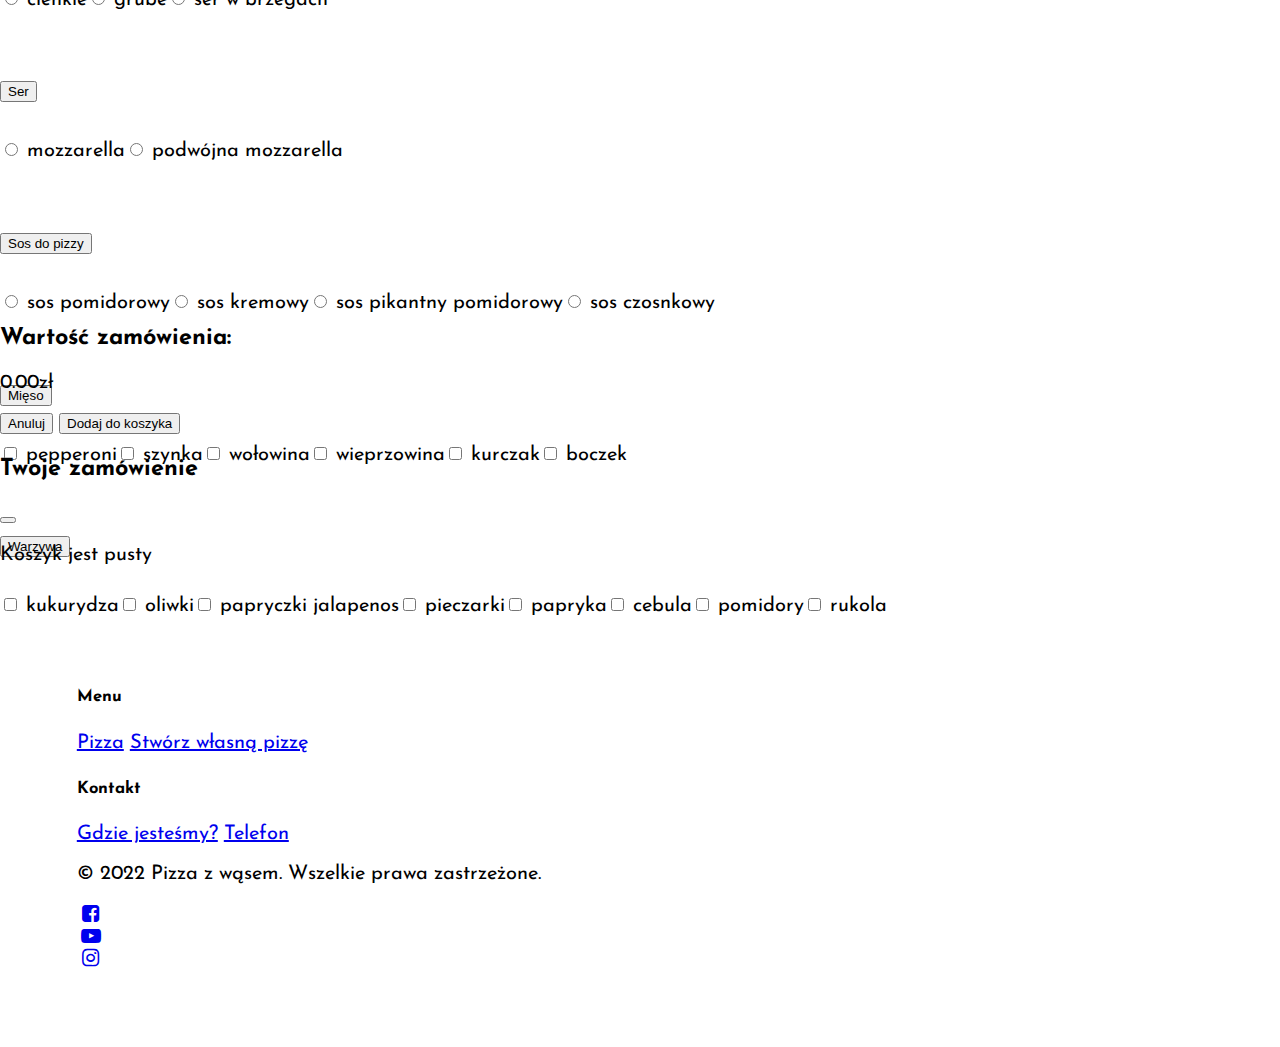
<file: pizza_page.html>
<!DOCTYPE html>
<html lang="pl">
    <head>
        <meta charset="UTF-8">
        <meta http-equiv="X-UA-Compatible" content="IE=edge">
        <meta name="viewport" content="width=device-width, initial-scale=1.0">
        <title>Pizza z wąsem</title>

        <link href="https://cdn.jsdelivr.net/npm/bootstrap@5.1.3/dist/css/bootstrap.min.css" rel="stylesheet" integrity="sha384-1BmE4kWBq78iYhFldvKuhfTAU6auU8tT94WrHftjDbrCEXSU1oBoqyl2QvZ6jIW3" crossorigin="anonymous">
        <link rel="stylesheet" href="./style.css">
        <link href="https://fonts.googleapis.com/css2?family=Josefin+Sans:wght@400;700&display=swap" rel="stylesheet">
        <link rel="stylesheet" href="./fontello/css/fontello.css">

    </head>

    <body onload="pizzaOption(), ingredientsToYourOwnPizza()">       
        <header class="navbar-mb">
            <nav class="navbar navbar-expand-lg navbar-light bg-light fixed-top">
                <div class="container-fluid">
                    <a class="navbar-brand m-0 logo-fs" style="font-size: 30px;" href="./index.html"><img class="logo-brand-fs" src="./logo.png" alt="" width="110" height="90"> Pizza z wąsem</a>
                    <div class="d-lg-none" style="width: 125px">
                        <a class="text-dark link-hover text-decoration-none" data-bs-toggle="offcanvas" data-bs-target="#offcanvasRight" aria-controls="offcanvasRight"><i class="icon-shopping-basket fs-2"></i></a><span class="text-dark fs-2 user-select-none" style="width: 82px;">0</span>
                    </div>
                    <button class="navbar-toggler" type="button" data-bs-toggle="collapse" data-bs-target="#navbar" aria-controls="navbarNav" aria-label="Toggle navigation">
                        <span class="navbar-toggler-icon"></span>
                    </button>
                    <div class="collapse navbar-collapse justify-content-center" id="navbar">
                        <ul class="navbar-nav">
                            <li class="nav-item">
                                <a class="nav-link link-hover text-dark me-2" href="./index.html">Strona główna</a>
                            </li>
                            <li class="nav-item">
                                <a class="nav-link link-hover text-dark me-2" href="./pizza_page.html">Pizza</a>
                            </li>
                            <li class="nav-item">
                                <a class="nav-link link-hover text-dark me-2" href="./create_own_pizza.html">Stwórz własną pizzę</a>
                            </li>
                            <li class="nav-item">
                                <a class="nav-link link-hover text-dark me-5" href="./contact.html">Kontakt</a>
                            </li>
                        </ul>
                        <div class="d-none d-lg-block" style="width: 125px">
                            <a class="text-dark link-hover text-decoration-none" data-bs-toggle="offcanvas" data-bs-target="#offcanvasRight" aria-controls="offcanvasRight"><i class="icon-shopping-basket fs-2"></i></a><span class="text-dark fs-2 user-select-none order-counter" style="width: 82px;">0</span>
                        </div>
                    </div>
                </div>
            </nav>
        </header> 
        
        <main>
            <div class="container text-center text-dark">
                <section>
                    <header>
                        <h1>Pizza</h1> 
                    </header>
                    <div class="row pizzaOption">
                    </div>
                </section>
                <section>
                    <div class="modal fade" style="margin-top: 6%;" id="pizzaEdit" data-bs-backdrop="static" data-bs-keyboard="false" tabindex="-1" aria-labelledby="staticBackdropLabel" aria-hidden="true">
                        <div class="modal-dialog" style="max-width: 1500px;">
                            <div class="modal-content">
                                <div class="modal-header">
                                    <h5 class="modal-title" id="staticBackdropLabel">Edytuj pizzę</h5>
                                    <button type="button" class="btn-close" data-bs-dismiss="modal" aria-label="Close"></button>
                                </div>
                                <div class="modal-body edit-pizza">
                                    <div class="create-own-pizza-ingredients col-12 gx-0 row" style="height: 550px;">

                                        <div class="accordion col-2 p-0" id="accordionSize">
                                            <div class="accordion-item">
                                                <h2 class="accordion-header" id="headingOne">
                                                    <button class="accordion-button bg-light text-dark fw-bold" type="button" data-bs-toggle="collapse" data-bs-target="#collapseOne" aria-expanded="true" aria-controls="collapseOne">Rozmiar</button>
                                                </h2>
                                                <div id="collapseOne" class="accordion-collapse collapse show" aria-labelledby="headingOne" data-bs-parent="#accordionSize">
                                                    <div class="accordion-body bg-light size"></div>
                                                </div>
                                            </div>
                                        </div>
            
                                        <div class="accordion col-2 p-0" id="accordionDough">
                                            <div class="accordion-item">
                                                <h2 class="accordion-header" id="headingTwo">
                                                    <button class="accordion-button bg-light text-dark fw-bold" type="button" data-bs-toggle="collapse" data-bs-target="#collapseTwo" aria-expanded="true" aria-controls="collapseTwo">Ciasto</button>
                                                </h2>
                                                <div id="collapseTwo" class="accordion-collapse collapse show" aria-labelledby="headingTwo" data-bs-parent="#accordionDough">
                                                    <div class="accordion-body bg-light dough"></div>
                                                </div>
                                            </div>
                                        </div>
            
                                        <div class="accordion col-2 p-0" id="accordionCheese">
                                            <div class="accordion-item">
                                                <h2 class="accordion-header" id="headingThree">
                                                    <button class="accordion-button bg-light text-dark fw-bold" type="button" data-bs-toggle="collapse" data-bs-target="#collapseThree" aria-expanded="true" aria-controls="collapseThree">Ser</button>
                                                </h2>
                                                <div id="collapseThree" class="accordion-collapse collapse show" aria-labelledby="headingThree" data-bs-parent="#accordionCheese">
                                                    <div class="accordion-body bg-light cheese"></div>
                                                </div>
                                            </div>
                                        </div>
            
                                        <div class="accordion col-2 p-0" id="accordionSauce">
                                            <div class="accordion-item">
                                                <h2 class="accordion-header" id="headingFour">
                                                    <button class="accordion-button bg-light text-dark fw-bold" type="button" data-bs-toggle="collapse" data-bs-target="#collapseheadingFour" aria-expanded="false" aria-controls="collapseheadingFour">Sos do pizzy</button>
                                                </h2>
                                                <div id="collapseheadingFour" class="accordion-collapse collapse show" aria-labelledby="headingheadingFour" data-bs-parent="#accordionSauce">
                                                    <div class="accordion-body bg-light sauce"></div>
                                                </div>
                                            </div>
                                        </div>
                                        
                                        <div class="accordion col-2 p-0" id="accordionMeat">
                                            <div class="accordion-item">
                                                <h2 class="accordion-header" id="headingFive">
                                                    <button class="accordion-button bg-light text-dark fw-bold" type="button" data-bs-toggle="collapse" data-bs-target="#collapseFive" aria-expanded="false" aria-controls="collapseFive">Mięso</button>
                                                </h2>
                                                <div id="collapseFive" class="accordion-collapse collapse show" aria-labelledby="headingFive" data-bs-parent="#accordionMeat">
                                                    <div class="accordion-body bg-light meat"></div>
                                                </div>
                                            </div>
                                        </div>
            
                                        <div class="accordion col-2 p-0" id="accordionVegetable">
                                            <div class="accordion-item">
                                                <h2 class="accordion-header" id="headingSix">
                                                    <button class="accordion-button bg-light text-dark fw-bold" type="button" data-bs-toggle="collapse" data-bs-target="#collapseSix" aria-expanded="false" aria-controls="collapseSix">Warzywa</button>
                                                </h2>
                                                <div id="collapseSix" class="accordion-collapse collapse show" aria-labelledby="headingSix" data-bs-parent="#accordionVegetable">
                                                    <div class="accordion-body bg-light vegetable"></div>
                                                </div>
                                            </div>
                                        </div>
                                    </div>                                     
                                </div>

                                <div class="modal-footer row gx-0 user-select-none">
                                    <div class="col-6">
                                        <div class="d-inline-block mt-4">
                                            <h3 class="h2">Wartość zamówienia:</h3 class="h2">
                                        </div>                                    
                                        <div class="order-value d-inline-block">
                                            <p class="fs-3 fw">0.00zł</p>
                                        </div>
                                    </div>
                                    <div class="col-5">
                                        <button type="button" class="btn btn-secondary" data-bs-dismiss="modal" >Anuluj</button>
                                        <button type="button" class="btn btn-dark" data-bs-dismiss="modal" onclick="addOrderToBasketPIZZA()">Dodaj do koszyka</button>
                                    </div>
                                </div>
                            </div>
                        </div>
                    </div>
                </section>
                <aside>
                    <div class="offcanvas offcanvas-end bg-light" tabindex="-1" id="offcanvasRight" aria-labelledby="offcanvasRightLabel">
                        <div class="offcanvas-header ">
                            <h3 class="offcanvas-title h2" id="offcanvasRightLabel">Twoje zamówienie</h3>
                            <button type="button" class="btn-close text-reset" data-bs-dismiss="offcanvas" aria-label="Close"></button>
                        </div>
                        <div class="offcanvas-body m-0 px-3 text-break text-start text-dark">
                            <div class="whole-order-value">
                                <p>Koszyk jest pusty</p>
                            </div>
                            <div class="basket"></div>
                        </div>
                    </div>
                </aside>
            </div>
        </main>

        <footer class="footer-edit bg-light text-dark mt-5">
            <div class="row">
                <div class="col-sm-6 col-xl-2 m-0 mb-5 mb-xl-0">
                    <h5 class="fw-bold p-0"> Menu</h5>
                    <a class="d-block text-decoration-none text-dark link-hover" href="./pizza_page.html">Pizza</a>
                    <a class="d-block text-decoration-none text-dark link-hover" href="./create_own_pizza.html">Stwórz własną pizzę</a>
                </div>
                <div class="col-sm-6 col-xl-2 m-0 mb-5 mb-xl-0">
                    <h5 class="fw-bold p-0">Kontakt</h5>
                    <a class="d-block text-decoration-none text-dark link-hover" href="./contact.html">Gdzie jesteśmy?</a>
                    <a class="d-block text-decoration-none text-dark link-hover" href="./contact.html">Telefon</a>
                </div>
                <div class="col-sm-12 order-5 order-xl-0 mt-5 mt-xl-0 col-xl-2 offset-xl-1 text-xl-center">
                    <p class="text-dark">&copy; 2022 Pizza z wąsem. Wszelkie prawa zastrzeżone.</p>
                </div>
                <div class="col-2 col-sm-2 col-xl-1 offset-xl-2 text-xl-center fs-1">
                    <a class="text-decoration-none text-dark link-hover" href="https://www.facebook.com/" target="_blank"><i class="icon-facebook-squared"></i></a>
                </div>
                <div class="col-2 col-sm-2 col-xl-1 text-xl-center fs-1">
                    <a class="text-decoration-none text-dark link-hover" href="https://www.youtube.com/" target="_blank"><i class="icon-youtube-play"></i></a>
                </div>
                <div class="col-2 col-sm-2 col-xl-1 text-xl-center fs-1">
                    <a class="text-decoration-none text-dark link-hover" href="https://www.instagram.com/" target="_blank"><i class="icon-instagram"></i></a>
                </div>
            </div>
        </footer>
              
        <script src="https://cdn.jsdelivr.net/npm/bootstrap@5.1.3/dist/js/bootstrap.bundle.min.js" integrity="sha384-ka7Sk0Gln4gmtz2MlQnikT1wXgYsOg+OMhuP+IlRH9sENBO0LRn5q+8nbTov4+1p" crossorigin="anonymous"></script>
        <script src="script.js"></script>
    </body>
</html>
</file>
<file: style.css>
html{
    height: 100%;
    margin: 0;
    padding: 0;
}

body{
    margin: 0;
    padding: 0;
    height: 100%;
    width: 100%;
    font-family: 'Josefin Sans', sans-serif;
    font-size: 20px;
    position: relative;
}

.navbar-mb{
    margin-bottom: 180px;
}

.footer-edit{
    width: 100%;
    padding: 6%;
}

.registration-me{
    margin-right: 40px;
}

.registration-border {
    border-right: 1px solid rgb(33,37,41);
}

.link-hover:hover{
    opacity: 0.6;
}

.figure-edit{
    position: relative;
    border-radius: 20px;
}

.border-radius{
    border-radius: 20px;
}

.ingredients{
    position: absolute;
    top: 40px;
    color: white;
    width: 100%;
    height: auto;
    border-radius: 20px;
    background-color: black;
    opacity: 0.8;
    padding: 10px;
    opacity: 0;
}

.ingredients-hover .ingredients{
    transition: all 0.6s ease-in-out;
}

.ingredients-hover:hover .ingredients{
    opacity: 0.8;
    transform: scale(0.8);
    cursor: pointer;
}

.ingredients-hover .img-edit{
    transition: all 0.6s ease-in-out;
}

.ingredients-hover:hover .img-edit{
    transform: scale(0.9);
    cursor: pointer;
}

h1, h2{
    font-weight: 700;
    letter-spacing: 2px;
    font-size: 55px;
    margin-bottom: 30px;
}

a{
    cursor: pointer;
}

.slider-img{
    position: relative;
}

.arrow-left{
    position: absolute;
    top: 50%;
    left: 10%;
}
.arrow-right{
    position: absolute;
    top: 50%;
    right: 10%;
}

.hr-my{
    margin-top: 6%;
    margin-bottom: 6%;
}

.btn-border-radius{
    border-bottom-left-radius: 20px;
    border-bottom-right-radius: 20px;
}

textarea{
    resize: none;
}

.error{
    border-color: red;
}

.own-pizza-mt{
    margin-top: 100px;
}

.own-pizza-div-plus{
    height: 20px; 
    width: 28px;
    position: absolute;
    top: 39%;
    left: 41%;
    font-size: 3.5em;
    opacity: 1;
    
}

.own-pizza-plus{
    opacity: 0;
}

.own-pizza-div-minus{
    height: 20px; 
    width: 28px;
    position: absolute;
    top: 39%;
    left: 41%;
    font-size: 3.5em;
    opacity: 1;
}

.own-pizza-minus{
    opacity: 0;
}

.opacity_1{
    opacity: 1;
    transition: 0.2s;
}

.opacity_0{
    opacity: 0;
    transition-delay: 0.3s;
}

ul{
    padding: 0;
    margin: 0;
}

.fs-basket{
    font-size: 15px;
}

.own-pizza-alert{
    position: absolute;
    right: 8.9%;
    top: 3.7%;
    width: 15rem;

}

.icon-trash-empty:hover{
    opacity: 0.8;
}
</file>
<file: fontello/css/fontello.css>
@font-face {
  font-family: 'fontello';
  src: url('../font/fontello.eot?68467602');
  src: url('../font/fontello.eot?68467602#iefix') format('embedded-opentype'),
       url('../font/fontello.woff2?68467602') format('woff2'),
       url('../font/fontello.woff?68467602') format('woff'),
       url('../font/fontello.ttf?68467602') format('truetype'),
       url('../font/fontello.svg?68467602#fontello') format('svg');
  font-weight: normal;
  font-style: normal;
}
/* Chrome hack: SVG is rendered more smooth in Windozze. 100% magic, uncomment if you need it. */
/* Note, that will break hinting! In other OS-es font will be not as sharp as it could be */
/*
@media screen and (-webkit-min-device-pixel-ratio:0) {
  @font-face {
    font-family: 'fontello';
    src: url('../font/fontello.svg?68467602#fontello') format('svg');
  }
}
*/
[class^="icon-"]:before, [class*=" icon-"]:before {
  font-family: "fontello";
  font-style: normal;
  font-weight: normal;
  speak: never;

  display: inline-block;
  text-decoration: inherit;
  width: 1em;
  margin-right: .2em;
  text-align: center;
  /* opacity: .8; */

  /* For safety - reset parent styles, that can break glyph codes*/
  font-variant: normal;
  text-transform: none;

  /* fix buttons height, for twitter bootstrap */
  line-height: 1em;

  /* Animation center compensation - margins should be symmetric */
  /* remove if not needed */
  margin-left: .2em;

  /* you can be more comfortable with increased icons size */
  /* font-size: 120%; */

  /* Font smoothing. That was taken from TWBS */
  -webkit-font-smoothing: antialiased;
  -moz-osx-font-smoothing: grayscale;

  /* Uncomment for 3D effect */
  /* text-shadow: 1px 1px 1px rgba(127, 127, 127, 0.3); */
}

.icon-plus:before { content: '\e800'; } /* '' */
.icon-minus:before { content: '\e801'; } /* '' */
.icon-left-open:before { content: '\e802'; } /* '' */
.icon-right-open:before { content: '\e803'; } /* '' */
.icon-emo-thumbsup:before { content: '\e804'; } /* '' */
.icon-down-hand:before { content: '\e805'; } /* '' */
.icon-trash-empty:before { content: '\e806'; } /* '' */
.icon-youtube-play:before { content: '\f16a'; } /* '' */
.icon-instagram:before { content: '\f16d'; } /* '' */
.icon-shopping-basket:before { content: '\f291'; } /* '' */
.icon-facebook-squared:before { content: '\f308'; } /* '' */
</file>
